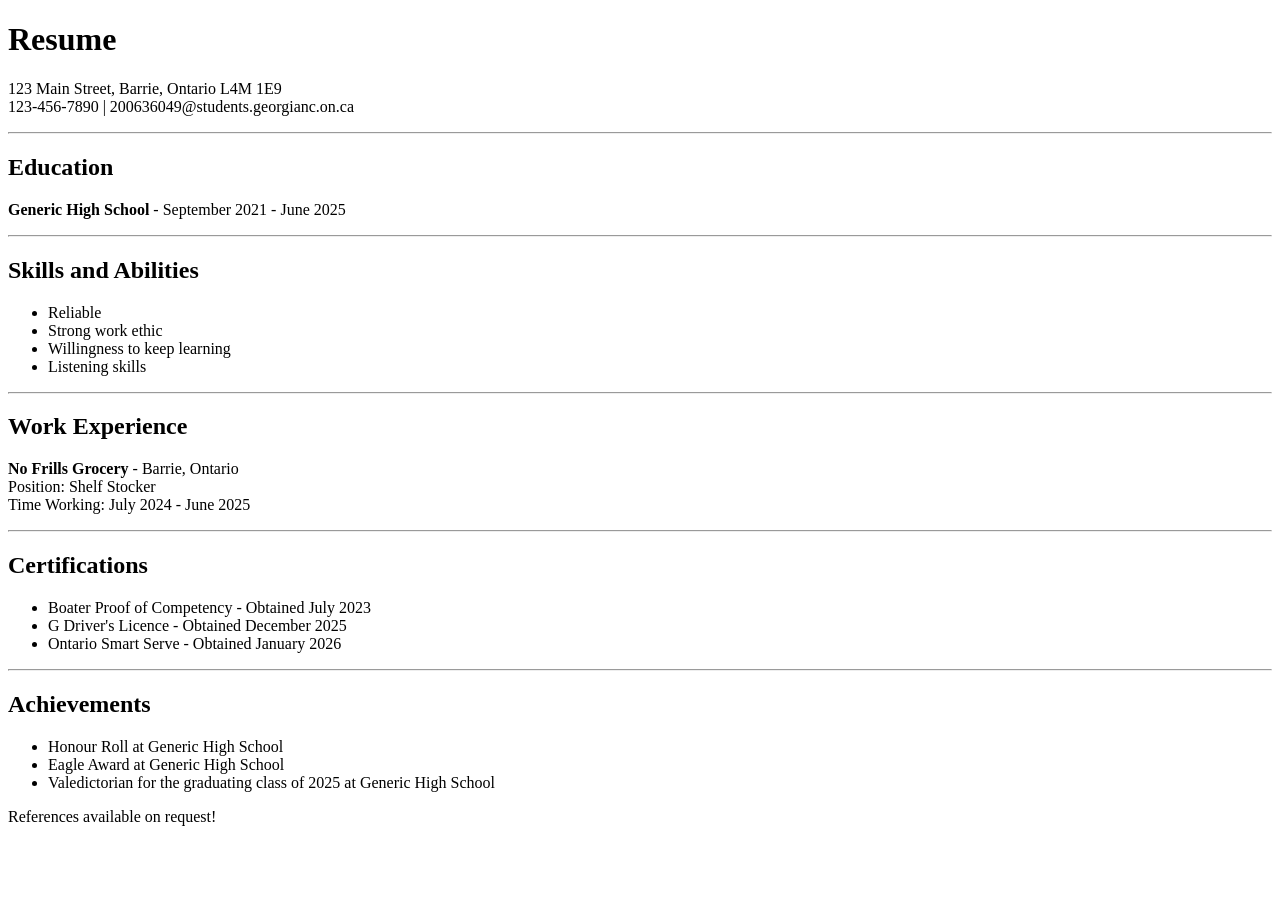
<file: index.html>
<!--Setup information-->
<!DOCTYPE html>
<html lang="en">
    <head>
        <meta charset="utf-8">
        <meta name="viewport" content="width=device-width, initial-scale=1.0">

        <!--Title of webpage-->
        <title>Anthony Damaso's Resume</title>
    </head>

    <body>
        <!--Creates the page header-->
        <header>
            <h1>Resume</h1>
            <p class="subtitle">123 Main Street, Barrie, Ontario L4M 1E9 <br> 123-456-7890 | 200636049@students.georgianc.on.ca</p>
        </header>

        <!--Main part of page-->
        <main>
            
            <!--Creates section on my history of education-->
             <section>
                <hr>
                <h2>Education</h2>  
                <p><b>Generic High School</b> - September 2021 - June 2025</p>
            </section>

            <!--Unordered list of my skills and abilities-->
            <section>
                <hr>
                 <h2>Skills and Abilities</h2>
                <ul>
                   <li>Reliable</li>
                   <li>Strong work ethic</li>
                   <li>Willingness to keep learning</li>
                   <li>Listening skills</li>
                 </ul>
            </section>

            <!--Creates section on my previous work experience-->
            <section>
                <hr>
                <h2>Work Experience</h2>
                <p><b>No Frills Grocery</b> - Barrie, Ontario <br>Position: Shelf Stocker<br>Time Working: July 2024 - June 2025</p>
            </section>

            <!--Unordered list of my certifications-->
            <section>
                <hr>
                <h2>Certifications</h2>
                <ul>
                    <li>Boater Proof of Competency - Obtained July 2023</li>
                    <li>G Driver's Licence - Obtained December 2025</li>
                    <li>Ontario Smart Serve - Obtained January 2026</li>                    
                </ul>
            </section>

            <!--List of my previous achievements-->
            <section>
                <hr>
                <h2>Achievements</h2>
                <ul>
                    <li>Honour Roll at Generic High School</li>
                    <li>Eagle Award at Generic High School</li>
                    <li>Valedictorian for the graduating class of 2025 at Generic High School</li>
                </ul>
            </section>
        </main>

        <!--Footer for references-->
        <footer>
            <p>References available on request!</p>
        </footer>
    </body>
</html>
</file>
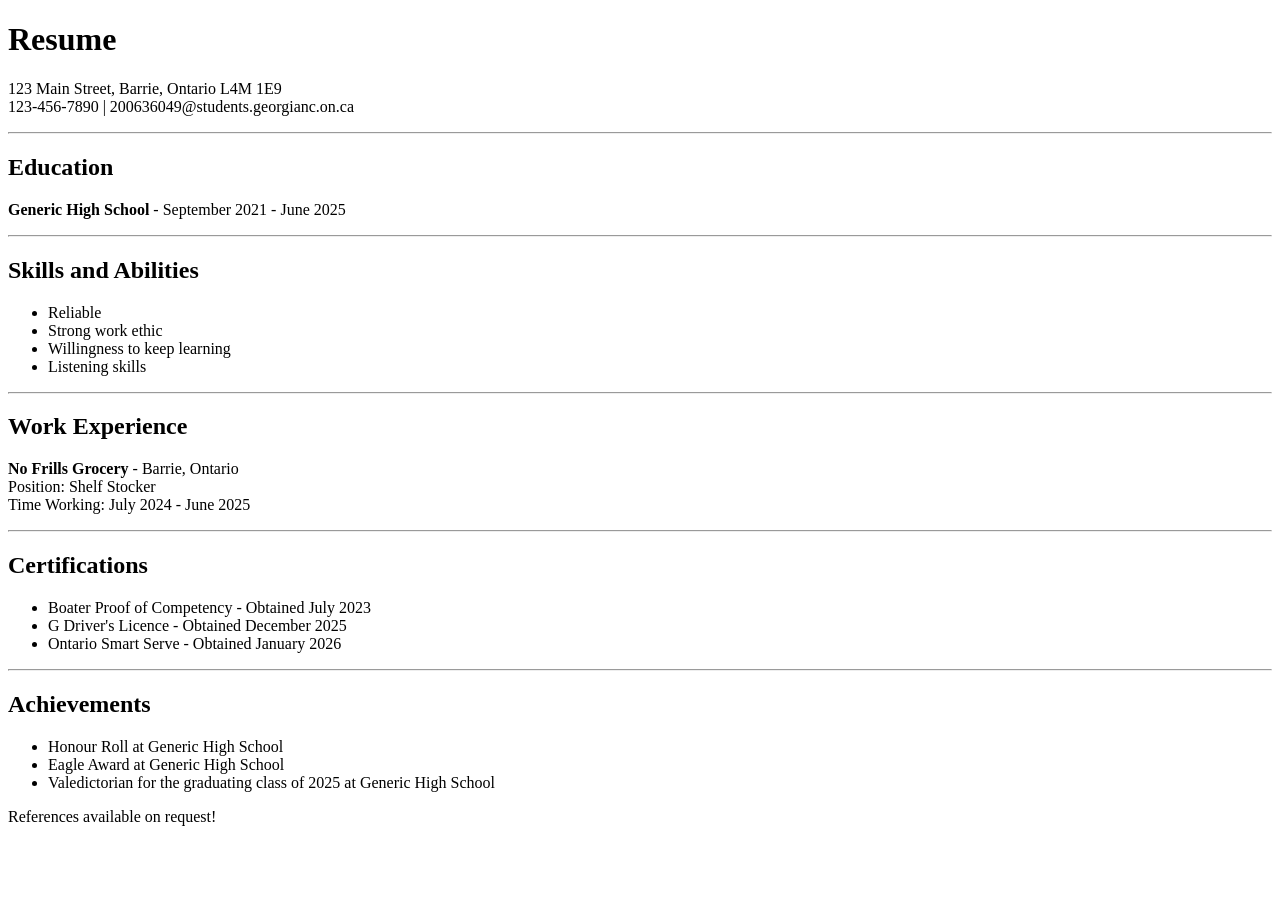
<file: assignment_one/index.html>
<!--Setup information-->
<!DOCTYPE html>
<html lang="en">
    <head>
        <meta charset="utf-8">
        <meta name="viewport" content="width=device-width, initial-scale=1.0">

        <!--Title of webpage-->
        <title>Anthony Damaso's Resume</title>
    </head>

    <body>
        <!--Creates the page header-->
        <header>
            <h1>Resume</h1>
            <p class="subtitle">123 Main Street, Barrie, Ontario L4M 1E9 <br> 123-456-7890 | 200636049@students.georgianc.on.ca</p>
        </header>

        <!--Main part of page-->
        <main>
            
            <!--Creates section on my history of education-->
             <section>
                <hr>
                <h2>Education</h2>  
                <p><b>Generic High School</b> - September 2021 - June 2025</p>
            </section>

            <!--Unordered list of my skills and abilities-->
            <section>
                <hr>
                 <h2>Skills and Abilities</h2>
                <ul>
                   <li>Reliable</li>
                   <li>Strong work ethic</li>
                   <li>Willingness to keep learning</li>
                   <li>Listening skills</li>
                 </ul>
            </section>

            <!--Creates section on my previous work experience-->
            <section>
                <hr>
                <h2>Work Experience</h2>
                <p><b>No Frills Grocery</b> - Barrie, Ontario <br>Position: Shelf Stocker<br>Time Working: July 2024 - June 2025</p>
            </section>

            <!--Unordered list of my certifications-->
            <section>
                <hr>
                <h2>Certifications</h2>
                <ul>
                    <li>Boater Proof of Competency - Obtained July 2023</li>
                    <li>G Driver's Licence - Obtained December 2025</li>
                    <li>Ontario Smart Serve - Obtained January 2026</li>                    
                </ul>
            </section>

            <!--List of my previous achievements-->
            <section>
                <hr>
                <h2>Achievements</h2>
                <ul>
                    <li>Honour Roll at Generic High School</li>
                    <li>Eagle Award at Generic High School</li>
                    <li>Valedictorian for the graduating class of 2025 at Generic High School</li>
                </ul>
            </section>
        </main>

        <!--Footer for references-->
        <footer>
            <p>References available on request!</p>
        </footer>
    </body>
</html>
</file>
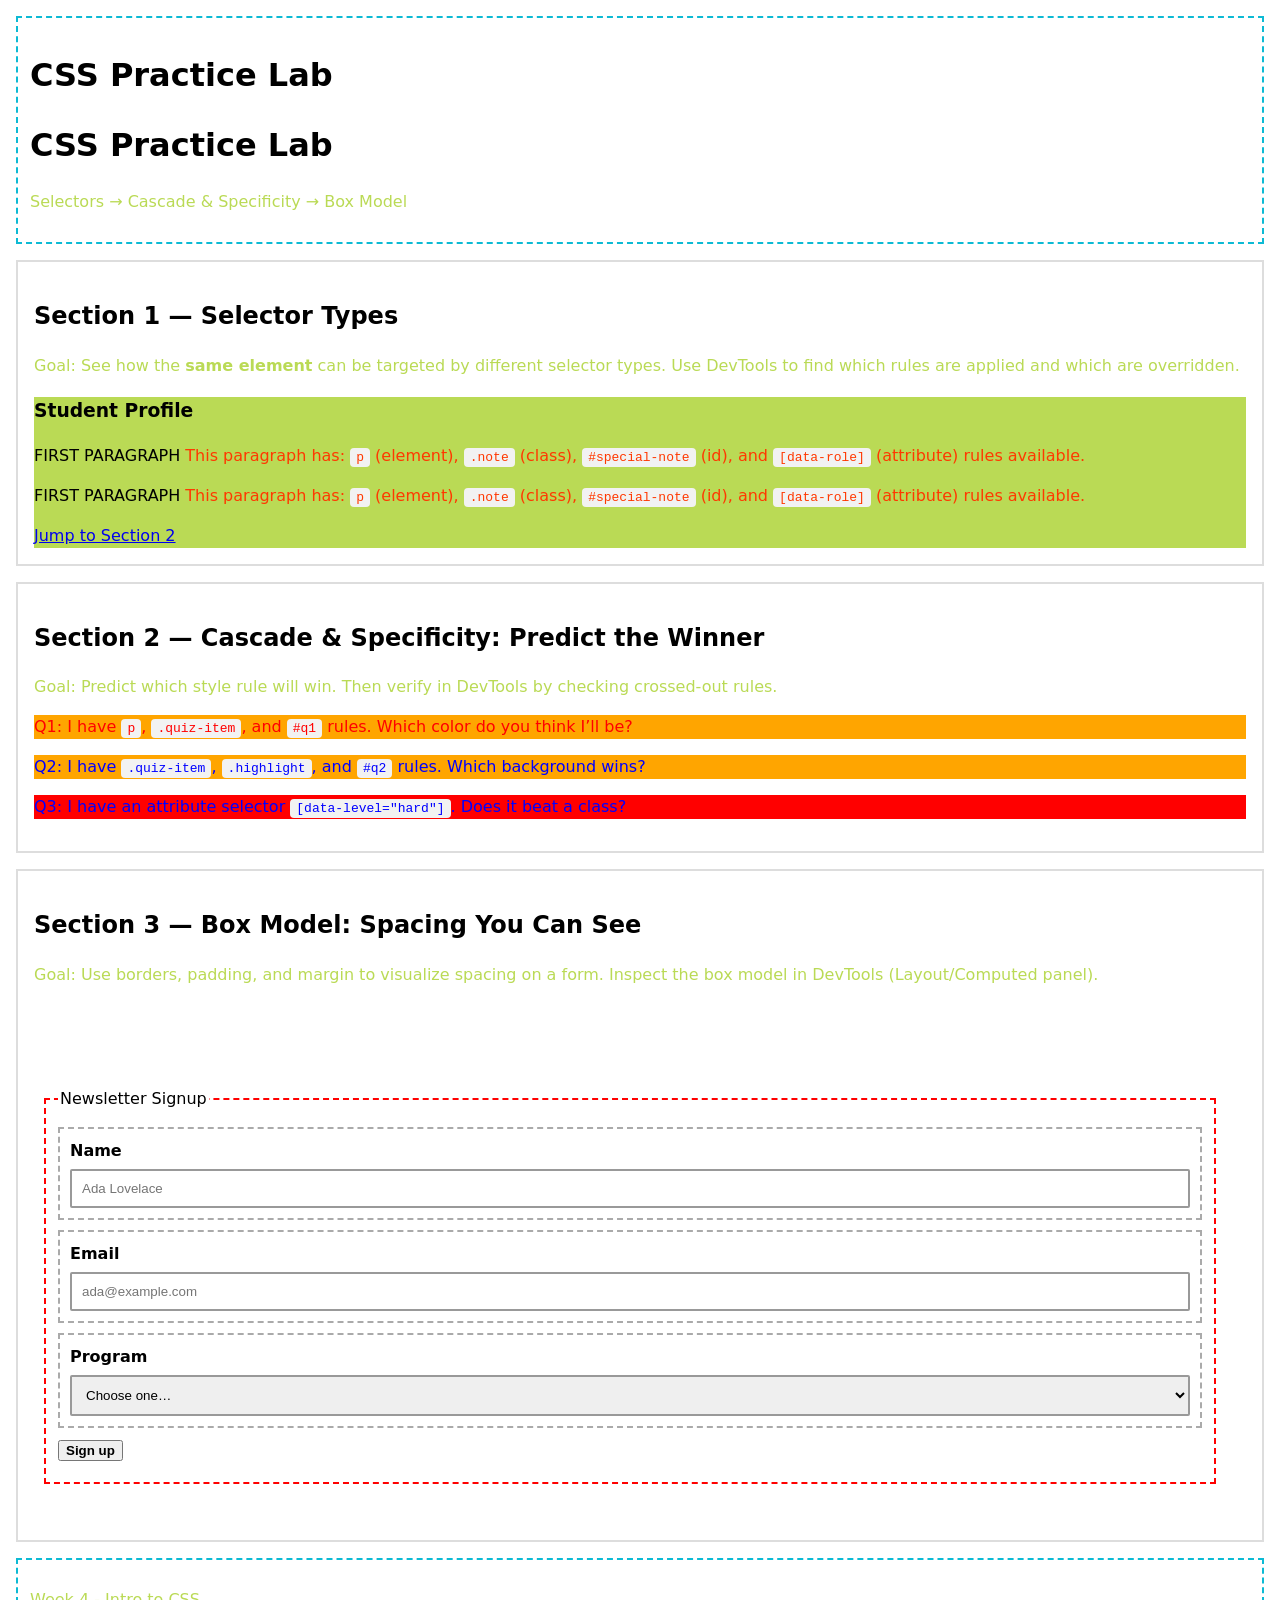
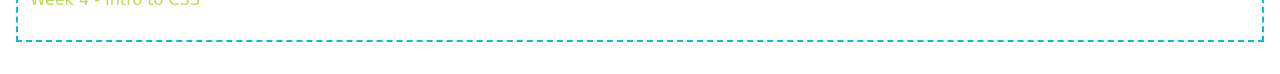
<file: week_four/index.html>
<!doctype html>
<html lang="en">
<head>
  <meta charset="utf-8" />
  <meta name="viewport" content="width=device-width, initial-scale=1" />
  <title>CSS Practice: Selectors, Cascade, Box Model</title>
  <!-- Activity One - How To Add CSS-->
   <!-- embedded, inline and external -->
  <link rel="stylesheet" href="css/styles.css" /> <!--External stylesheet - best practice-->
  <!--<style> embedded css, Don't do this. Bad practice.
    h1 {
        color: red; 
    }
  <link rel="stylesheet" href="css/styles.css" /><!-- External stylesheet - best practce :) -->
  <!-- <style> embedded css, don't do this! Bad practice 
    h1 {
        color: red; 
  }
  </style>-->
</head>

<body>
  <header class="page-header">
   <!---- Inline css - don't do this, bad practice! <h1 style="color: red;">CSS Practice Lab</h1>-->
   <h1>CSS Practice Lab</h1>
    <!-- inline css - don't do this, bad practice!<h1 style="color: red;">CSS Practice Lab</h1>-->
     <h1> CSS Practice Lab</h1>
    <p class="subtitle">Selectors → Cascade & Specificity → Box Model</p>
  </header>

  <!-- =========================
       SECTION 1: SELECTOR TYPES
       ========================= -->
  <section class="lab-section" id="section-1">
    <h2>Section 1 — Selector Types</h2>
    <p>
      Goal: See how the <strong>same element</strong> can be targeted by different selector types.
      Use DevTools to find which rules are applied and which are overridden.
    </p>

    <article class="demo-card" id="profile-card" data-role="student">
      
      <h3 class="card-title">Student Profile</h3>

      <!-- Activity Two - let's target this paragraph using a variety of different selectors -->
       <div>
        <p class="note" id="special-note">
        This paragraph has:
        <code>p</code> (element), <code>.note</code> (class),
        <code>#special-note</code> (id), and <code>[data-role]</code> (attribute) rules available.
        </p>
       </div>
      

        <p class="note" id="special-note">
          This paragraph has:
          <code>p</code> (element), <code>.note</code> (class),
          <code>#special-note</code> (id), and <code>[data-role]</code> (attribute) rules available.
        </p>
      <a class="link" href="#section-2">Jump to Section 2</a>

    </article>

  </section>

  <!-- ======================================
       SECTION 2: CASCADE & SPECIFICITY QUIZ
       ====================================== -->
  <section class="lab-section" id="section-2">
    <h2>Section 2 — Cascade & Specificity: Predict the Winner</h2>
    <p>
      Goal: Predict which style rule will win. Then verify in DevTools by checking crossed-out rules.
    </p>

    <div class="quiz-area">
      <p class="quiz-item" id="q1">
        Q1: I have <code>p</code>, <code>.quiz-item</code>, and <code>#q1</code> rules.
        Which color do you think I’ll be?
      </p>

      <p class="quiz-item highlight" id="q2">
        Q2: I have <code>.quiz-item</code>, <code>.highlight</code>, and <code>#q2</code> rules.
        Which background wins?
      </p>

      <p class="quiz-item" data-level="hard">
        Q3: I have an attribute selector <code>[data-level="hard"]</code>. Does it beat a class?
      </p>
    </div>

  </section>

  <!-- =========================
       SECTION 3: THE BOX MODEL
       ========================= -->
  <section class="lab-section" id="section-3">
    <h2>Section 3 — Box Model: Spacing You Can See</h2>
    <p>
      Goal: Use borders, padding, and margin to visualize spacing on a form.
      Inspect the box model in DevTools (Layout/Computed panel).
    </p>

    <form class="signup-form" action="#" method="post">
      <fieldset class="form-box">
        <legend>Newsletter Signup</legend>

        <label class="field">
          <span>Name</span>
          <input type="text" name="name" placeholder="Ada Lovelace" />
        </label>

        <label class="field">
          <span>Email</span>
          <input type="email" name="email" placeholder="ada@example.com" />
        </label>

        <label class="field">
          <span>Program</span>
          <select name="program">
            <option value="">Choose one…</option>
            <option>Web Development</option>
            <option>Computer Programming</option>
            <option>Design</option>
          </select>
        </label>

        <button class="btn primary" type="submit">Sign up</button>
      </fieldset>
    </form>


  </section>

  <footer class="page-footer">
      <p> Week 4 - Intro to CSS </p>
  </footer>
</body>
</html>
</file>
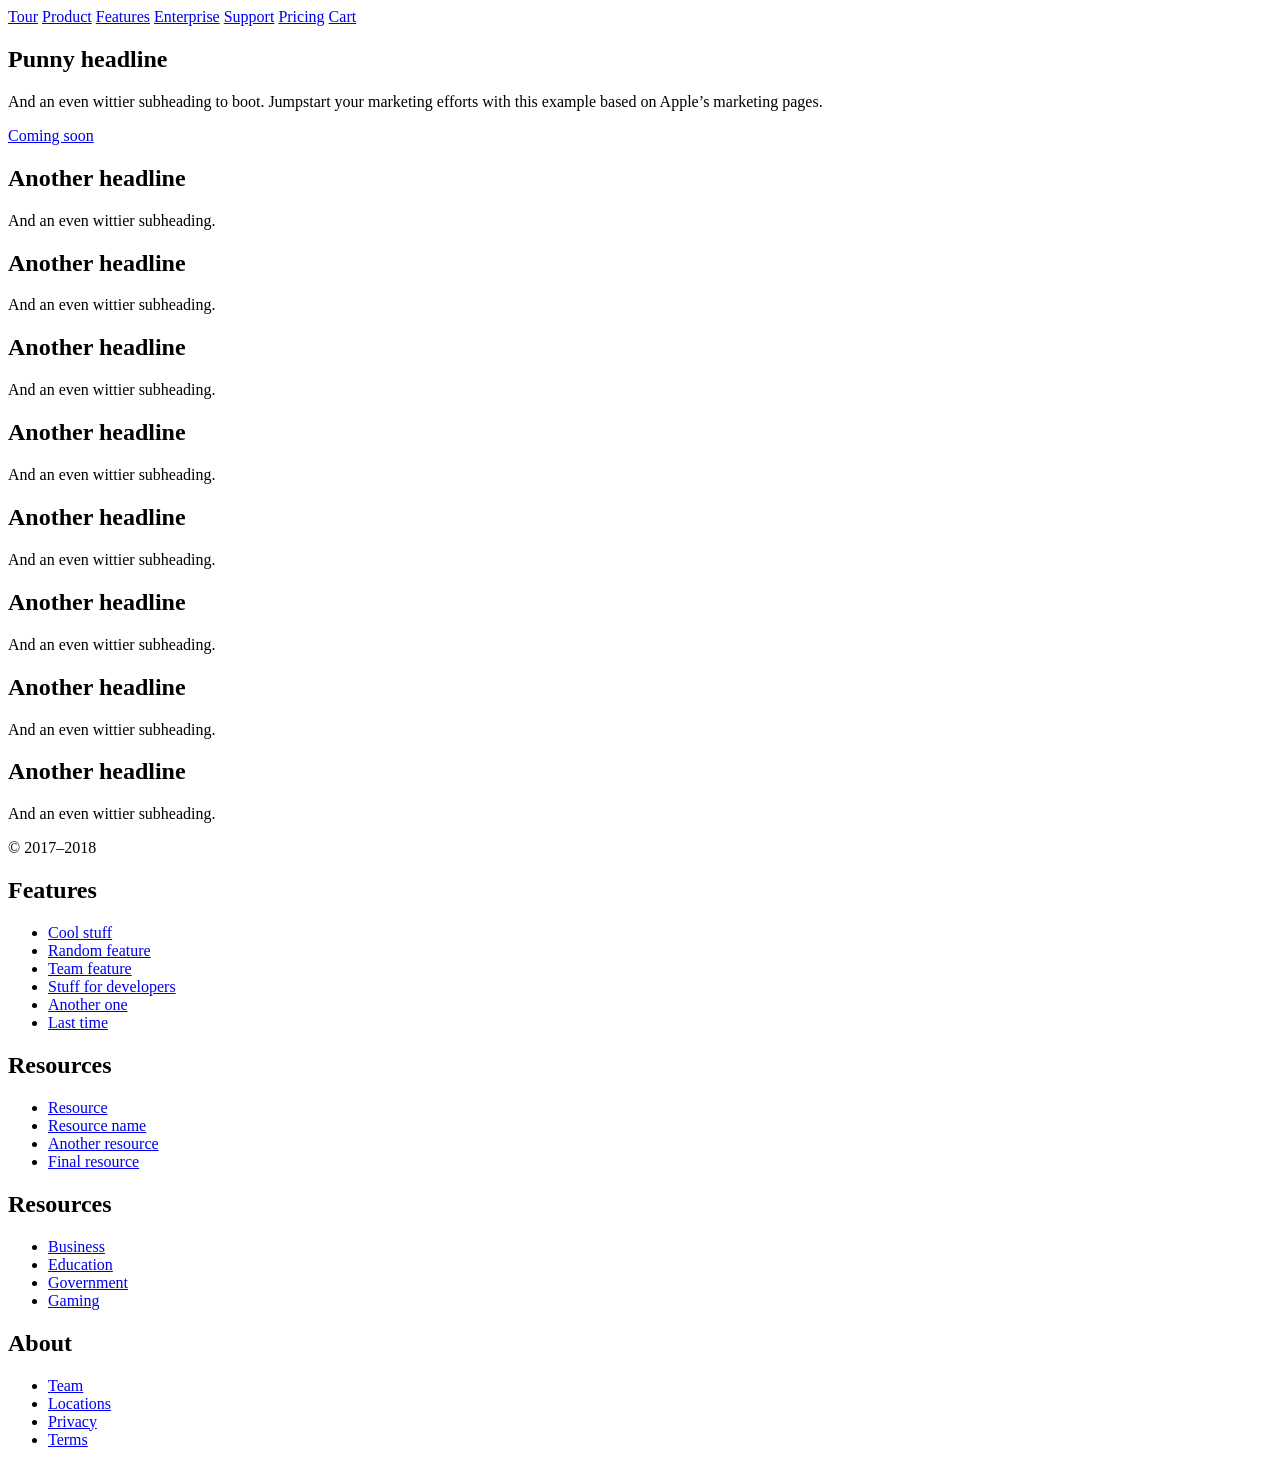
<file: assessments/assignment_two/index.html>
<!doctype html>
<html lang="en">
<head>
  <meta charset="utf-8" />
  <meta name="viewport" content="width=device-width, initial-scale=1" />
  <title>Product Example</title>
  <meta name="description" content="A product-style landing page structure without Bootstrap classes." />
</head>

<body>
  <!-- Top navigation -->
  <header>
    <nav aria-label="Primary navigation">
      <a href="#">Tour</a>
      <a href="#">Product</a>
      <a href="#">Features</a>
      <a href="#">Enterprise</a>
      <a href="#">Support</a>
      <a href="#">Pricing</a>
      <a href="#" aria-label="Shopping cart">Cart</a>
    </nav>
  </header>

  <main>
    <!-- Hero / marketing intro -->
    <section aria-labelledby="hero-title">
      <h1 id="hero-title">Punny headline</h1>
      <p>
        And an even wittier subheading to boot. Jumpstart your marketing efforts with this
        example based on Apple’s marketing pages.
      </p>
      <p><a href="#">Coming soon</a></p>
    </section>

    <!-- Product feature tiles (the example repeats these) -->
    <section aria-label="Product highlights">
      <article>
        <h2>Another headline</h2>
        <p>And an even wittier subheading.</p>
        <!-- Placeholder for “device”/image block from the original layout -->
        <div role="img" aria-label="Product image placeholder"></div>
      </article>

      <article>
        <h2>Another headline</h2>
        <p>And an even wittier subheading.</p>
        <div role="img" aria-label="Product image placeholder"></div>
      </article>

      <article>
        <h2>Another headline</h2>
        <p>And an even wittier subheading.</p>
        <div role="img" aria-label="Product image placeholder"></div>
      </article>

      <article>
        <h2>Another headline</h2>
        <p>And an even wittier subheading.</p>
        <div role="img" aria-label="Product image placeholder"></div>
      </article>

      <article>
        <h2>Another headline</h2>
        <p>And an even wittier subheading.</p>
        <div role="img" aria-label="Product image placeholder"></div>
      </article>

      <article>
        <h2>Another headline</h2>
        <p>And an even wittier subheading.</p>
        <div role="img" aria-label="Product image placeholder"></div>
      </article>

      <article>
        <h2>Another headline</h2>
        <p>And an even wittier subheading.</p>
        <div role="img" aria-label="Product image placeholder"></div>
      </article>

      <article>
        <h2>Another headline</h2>
        <p>And an even wittier subheading.</p>
        <div role="img" aria-label="Product image placeholder"></div>
      </article>
    </section>
  </main>

  <!-- Footer -->
  <footer>
    <p>© 2017–2018</p>

    <section aria-labelledby="footer-features">
      <h2 id="footer-features">Features</h2>
      <ul>
        <li><a href="#">Cool stuff</a></li>
        <li><a href="#">Random feature</a></li>
        <li><a href="#">Team feature</a></li>
        <li><a href="#">Stuff for developers</a></li>
        <li><a href="#">Another one</a></li>
        <li><a href="#">Last time</a></li>
      </ul>
    </section>

    <section aria-labelledby="footer-resources-1">
      <h2 id="footer-resources-1">Resources</h2>
      <ul>
        <li><a href="#">Resource</a></li>
        <li><a href="#">Resource name</a></li>
        <li><a href="#">Another resource</a></li>
        <li><a href="#">Final resource</a></li>
      </ul>
    </section>

    <section aria-labelledby="footer-resources-2">
      <h2 id="footer-resources-2">Resources</h2>
      <ul>
        <li><a href="#">Business</a></li>
        <li><a href="#">Education</a></li>
        <li><a href="#">Government</a></li>
        <li><a href="#">Gaming</a></li>
      </ul>
    </section>

    <section aria-labelledby="footer-about">
      <h2 id="footer-about">About</h2>
      <ul>
        <li><a href="#">Team</a></li>
        <li><a href="#">Locations</a></li>
        <li><a href="#">Privacy</a></li>
        <li><a href="#">Terms</a></li>
      </ul>
    </section>
  </footer>
</body>
</html>
</file>
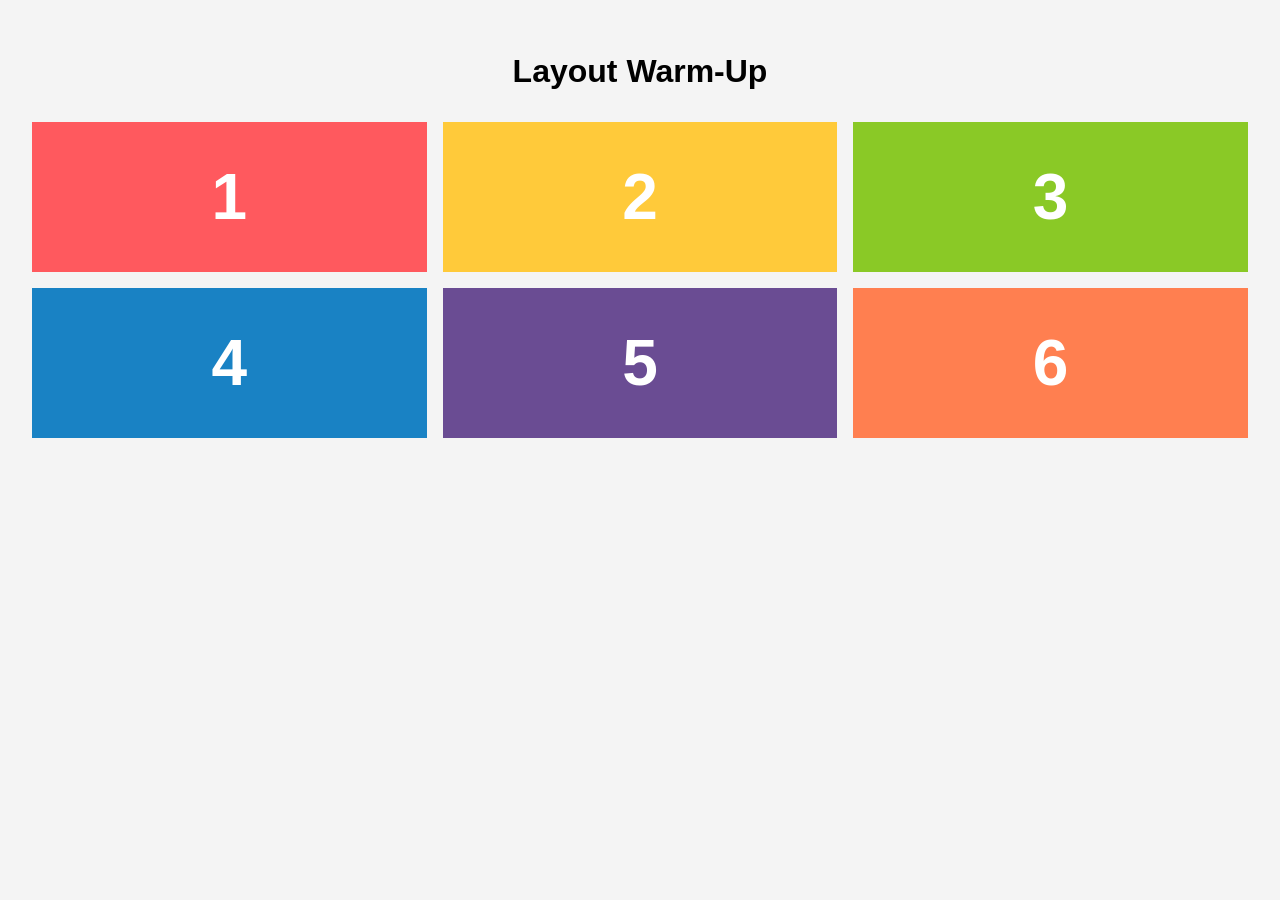
<file: week_eight/01-warm_up_quest/index.html>
<!doctype html>
<html lang="en">
<head>
  <meta charset="UTF-8">
  <title>Layout Warm-Up</title>
  <link rel="stylesheet" href="styles.css">
</head>
<body>

  <h1>Layout Warm-Up</h1>

  <div class="container">
    <section class="card card1">1</section>
    <section class="card card2">2</section>
    <section class="card card3">3</section>
    <section class="card card4">4</section>
    <section class="card card5">5</section>
    <section class="card card6">6</section>
  </div>

</body>
</html>
</file>
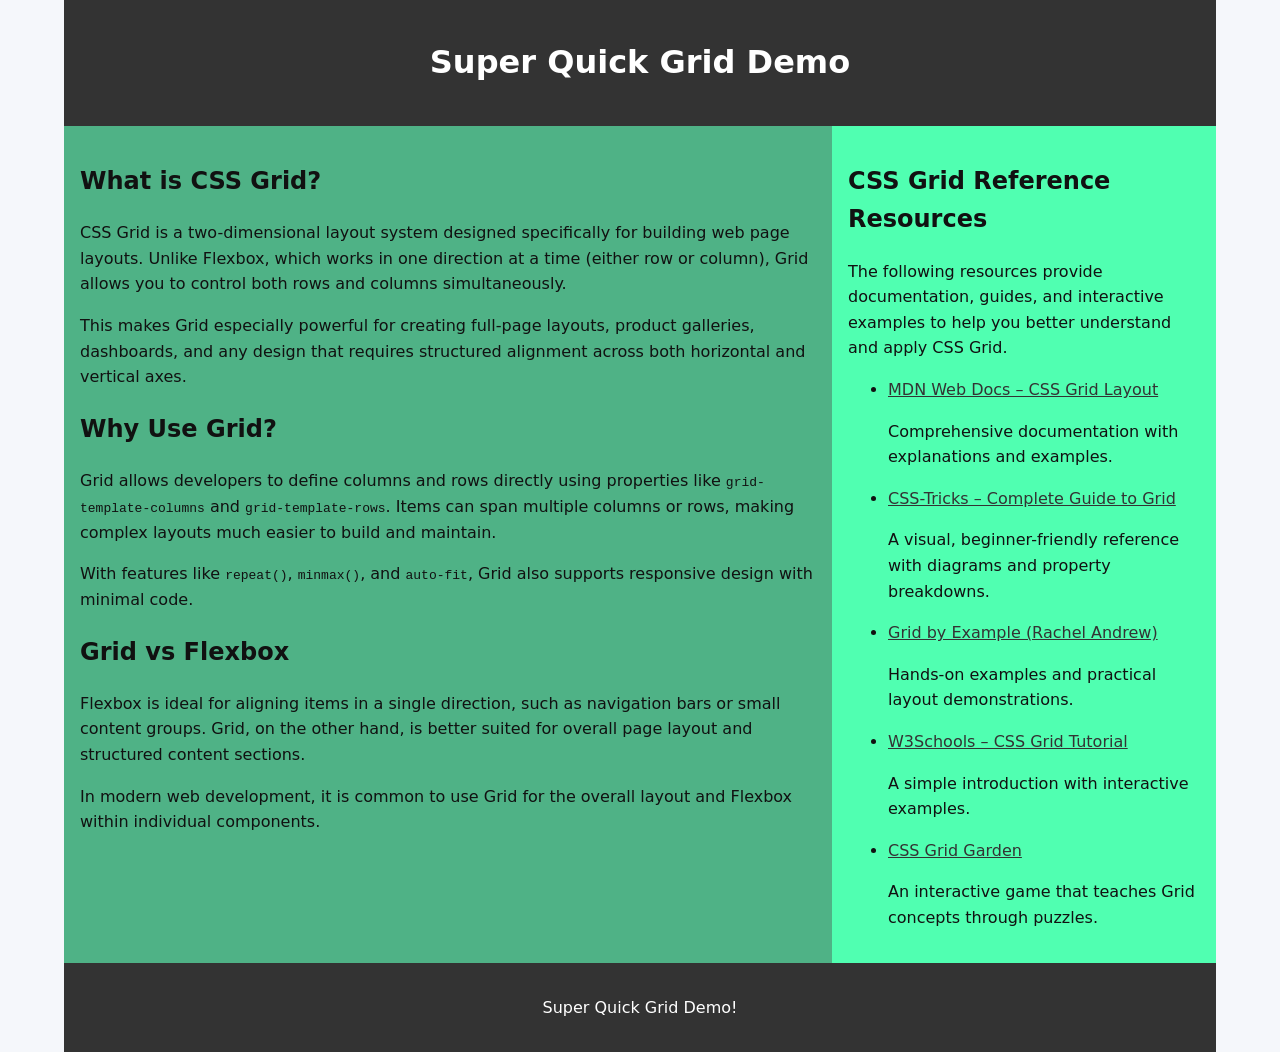
<file: week_eight/02-super-quick-grid-demo/index.html>
<!DOCTYPE html>
<html lang="en">

<head>
    <meta charset="UTF-8">
    <meta name="viewport" content="width=device-width, initial-scale=1.0">
    <title>Super Quick Grid Demo</title>
    <link href="main.css" rel="stylesheet">
</head>

<body>
    <div class="grid-container">
        <header>
            <h1> Super Quick Grid Demo </h1>
        </header>
        <article>
            <section>
                <h2>What is CSS Grid?</h2>

                <p>
                    CSS Grid is a two-dimensional layout system designed specifically for building
                    web page layouts. Unlike Flexbox, which works in one direction at a time
                    (either row or column), Grid allows you to control both rows and columns
                    simultaneously.
                </p>

                <p>
                    This makes Grid especially powerful for creating full-page layouts, product
                    galleries, dashboards, and any design that requires structured alignment
                    across both horizontal and vertical axes.
                </p>
            </section>

            <section>
                <h2>Why Use Grid?</h2>

                <p>
                    Grid allows developers to define columns and rows directly using properties
                    like <code>grid-template-columns</code> and <code>grid-template-rows</code>.
                    Items can span multiple columns or rows, making complex layouts much easier
                    to build and maintain.
                </p>

                <p>
                    With features like <code>repeat()</code>, <code>minmax()</code>, and
                    <code>auto-fit</code>, Grid also supports responsive design with minimal code.
                </p>
            </section>

            <section>
                <h2>Grid vs Flexbox</h2>
                <p>
                    Flexbox is ideal for aligning items in a single direction, such as navigation
                    bars or small content groups. Grid, on the other hand, is better suited for
                    overall page layout and structured content sections.
                </p>
                <p>
                    In modern web development, it is common to use Grid for the overall layout
                    and Flexbox within individual components.
                </p>
            </section>
        </article>
        <aside>
            <h2>CSS Grid Reference Resources</h2>

            <p>
                The following resources provide documentation, guides, and interactive
                examples to help you better understand and apply CSS Grid.
            </p>

            <ul>
                <li>
                    <a href="https://developer.mozilla.org/en-US/docs/Web/CSS/CSS_Grid_Layout" target="_blank">
                        MDN Web Docs – CSS Grid Layout
                    </a>
                    <p>Comprehensive documentation with explanations and examples.</p>
                </li>

                <li>
                    <a href="https://css-tricks.com/snippets/css/complete-guide-grid/" target="_blank">
                        CSS-Tricks – Complete Guide to Grid
                    </a>
                    <p>A visual, beginner-friendly reference with diagrams and property breakdowns.</p>
                </li>

                <li>
                    <a href="https://gridbyexample.com/" target="_blank">
                        Grid by Example (Rachel Andrew)
                    </a>
                    <p>Hands-on examples and practical layout demonstrations.</p>
                </li>

                <li>
                    <a href="https://www.w3schools.com/css/css_grid.asp" target="_blank">
                        W3Schools – CSS Grid Tutorial
                    </a>
                    <p>A simple introduction with interactive examples.</p>
                </li>

                <li>
                    <a href="https://cssgridgarden.com/" target="_blank">
                        CSS Grid Garden
                    </a>
                    <p>An interactive game that teaches Grid concepts through puzzles.</p>
                </li>
            </ul>

        </aside>
        <footer>
            <p> Super Quick Grid Demo!</p>
        </footer>
    </div><!--end grid container-->
</body>

</html>
</file>
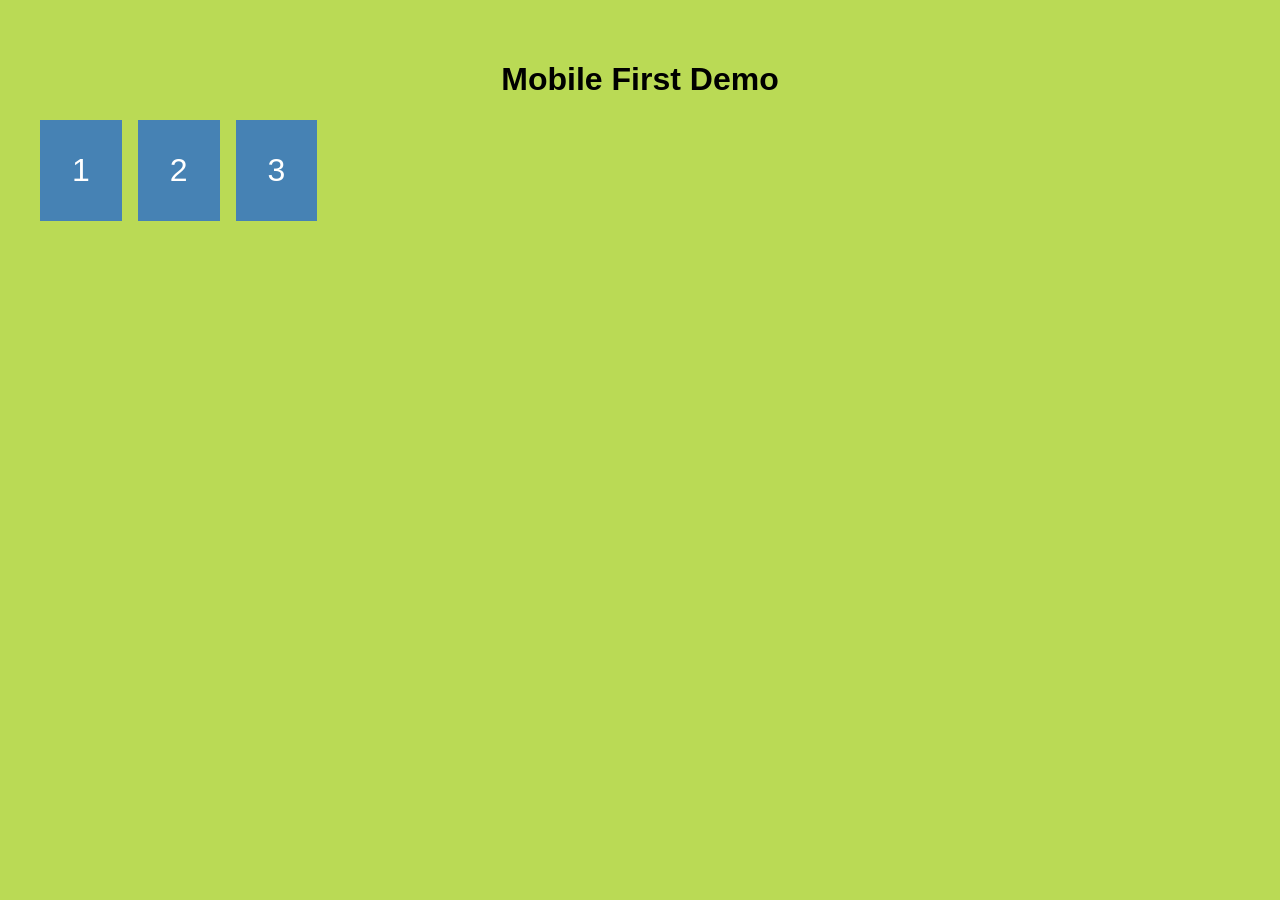
<file: week_eight/03-super_quick_media_query/index.html>
<!doctype html>
<html lang="en">
<head>
  <meta charset="UTF-8">
  <title>Mobile First Demo</title>
  <link rel="stylesheet" href="styles.css">
</head>
<body>

  <h1>Mobile First Demo</h1>

  <div class="container">
    <div class="box">1</div>
    <div class="box">2</div>
    <div class="box">3</div>
  </div>

</body>
</html>
</file>
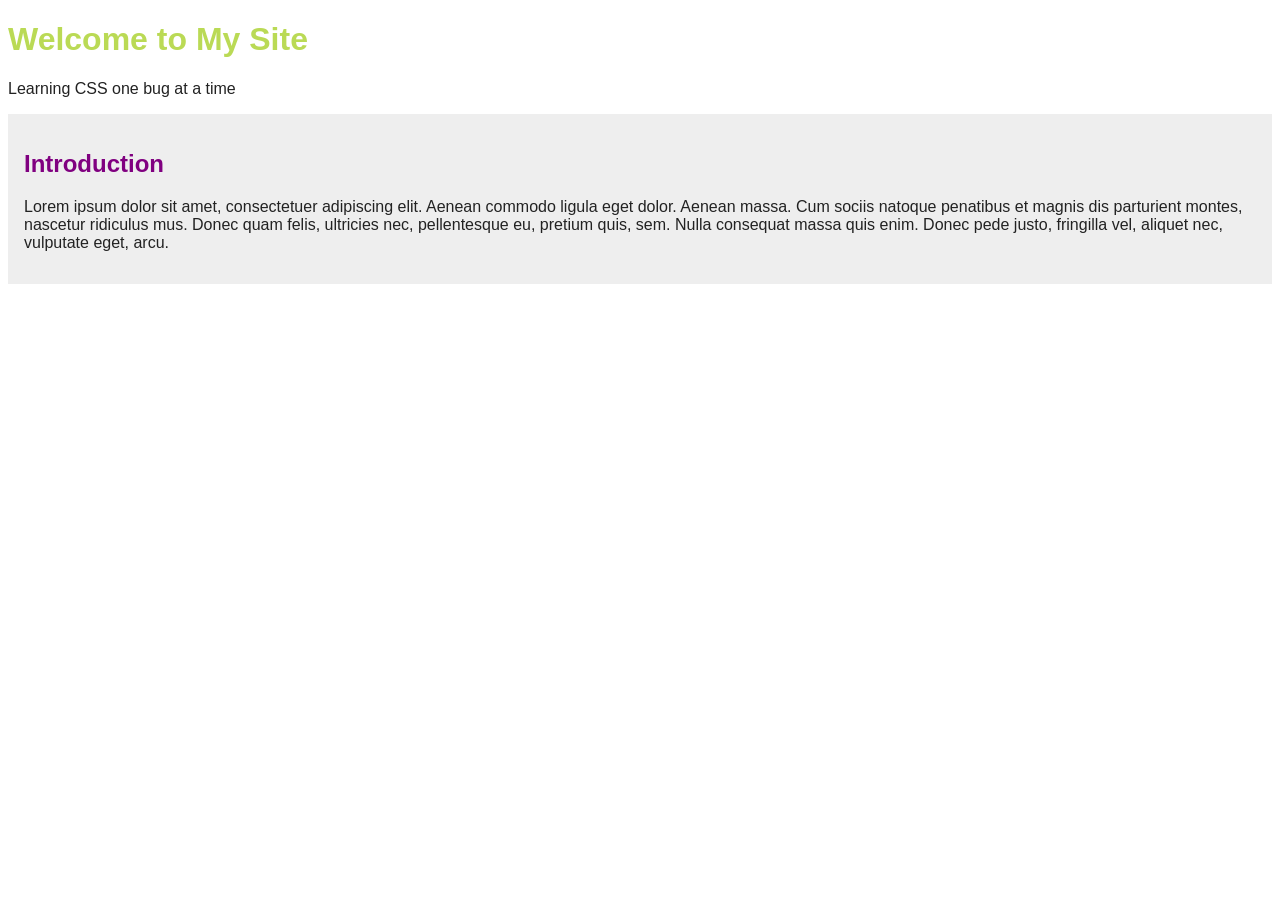
<file: week_five/intro/index.html>
<!doctype html>
<html lang="en">
  <head>
    <meta charset="UTF-8" />
    <title>Specificity Warm-Up</title>
    <link rel="stylesheet" href="styles.css" />
  </head>

  <body>
    <header class="site-header">
      <h1 class="page-title">Welcome to My Site</h1>
      <p class="tagline">Learning CSS one bug at a time</p>
    </header>

    <main>
      <section class="intro">
        <h2>Introduction</h2>
        <p>
            Lorem ipsum dolor sit amet, consectetuer adipiscing elit. Aenean commodo ligula eget dolor. Aenean massa. Cum sociis natoque penatibus et magnis dis parturient montes, nascetur ridiculus mus. Donec quam felis, ultricies nec, pellentesque eu, pretium quis, sem. Nulla consequat massa quis enim. Donec pede justo, fringilla vel, aliquet nec, vulputate eget, arcu.
        </p>
      </section>
    </main>
  </body>
</html>
</file>
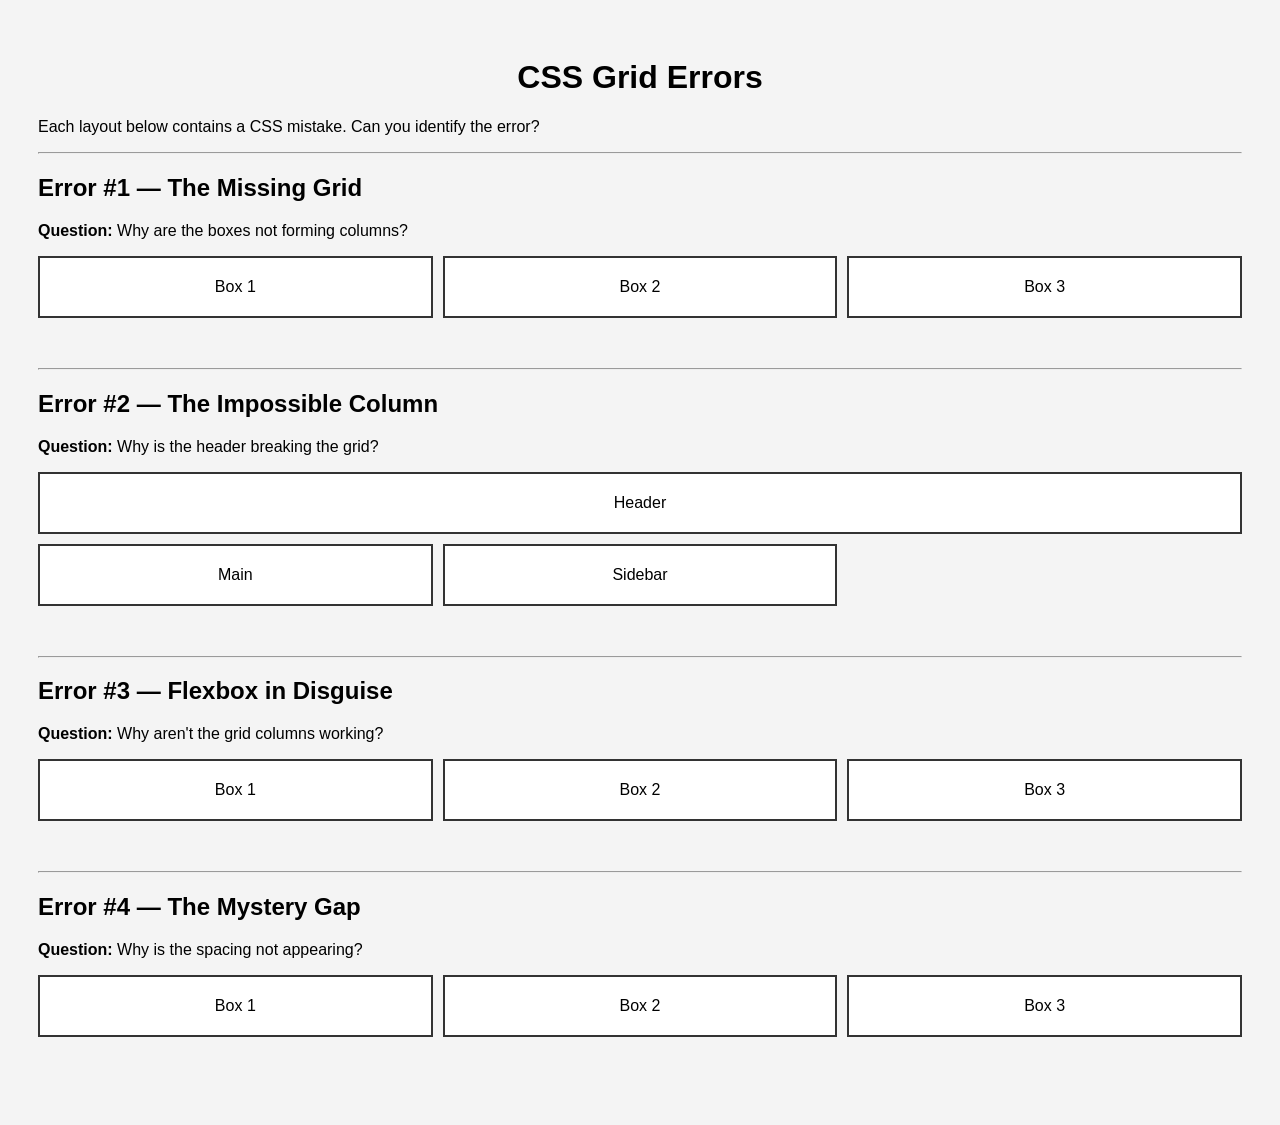
<file: week_nine/01-warm-up-grid-challenge/index.html>
<!DOCTYPE html>
<html>
<head>
<meta charset="UTF-8">
<title>Spot the Grid Error</title>

<style>

body{
    font-family: Arial, sans-serif;
    padding: 30px;
    background:#f4f4f4;
}

h1{
    text-align:center;
}

section{
    margin-bottom:50px;
}

.box{
    background:white;
    border:2px solid #333;
    padding:20px;
    text-align:center;
}

/* ---------------- */
/* Error #1 */
/* ---------------- */

.crime1{
    display: grid; 
    grid-template-columns: repeat(3,1fr);
    gap:10px;
}

/* ---------------- */
/* Error #2 */
/* ---------------- */

.crime2{
    display:grid;
    grid-template-columns: repeat(3,1fr);
    gap:10px;
}

.header-crime{
    grid-column:1 /4; 
}

/* ---------------- */
/* Error #3 */
/* ---------------- */

.crime3{
    display:grid; 
    grid-template-columns: repeat(3,1fr);
    gap:10px;
}

/* ---------------- */
/* Error #4 */
/* ---------------- */

.crime4{
    display:grid;
    grid-template-columns: repeat(3,1fr);
    gap:10px; 
}

</style>
</head>

<body>

<h1>CSS Grid Errors</h1>
<p>Each layout below contains a CSS mistake. Can you identify the error?</p>

<hr>

<section>

<h2>Error #1 — The Missing Grid</h2>
<p><strong>Question:</strong> Why are the boxes not forming columns?</p>

<div class="crime1">
<div class="box">Box 1</div>
<div class="box">Box 2</div>
<div class="box">Box 3</div>
</div>

</section>

<hr>

<section>

<h2>Error #2 — The Impossible Column</h2>
<p><strong>Question:</strong> Why is the header breaking the grid?</p>

<div class="crime2">
<div class="box header-crime">Header</div>
<div class="box">Main</div>
<div class="box">Sidebar</div>
</div>



</section>

<hr>

<section>

<h2>Error #3 — Flexbox in Disguise</h2>
<p><strong>Question:</strong> Why aren't the grid columns working?</p>

<div class="crime3">
<div class="box">Box 1</div>
<div class="box">Box 2</div>
<div class="box">Box 3</div>
</div>

</section>

<hr>

<section>

<h2>Error #4 — The Mystery Gap</h2>
<p><strong>Question:</strong> Why is the spacing not appearing?</p>

<div class="crime4">
<div class="box">Box 1</div>
<div class="box">Box 2</div>
<div class="box">Box 3</div>
</div>

</section>

</body>
</html>
</file>
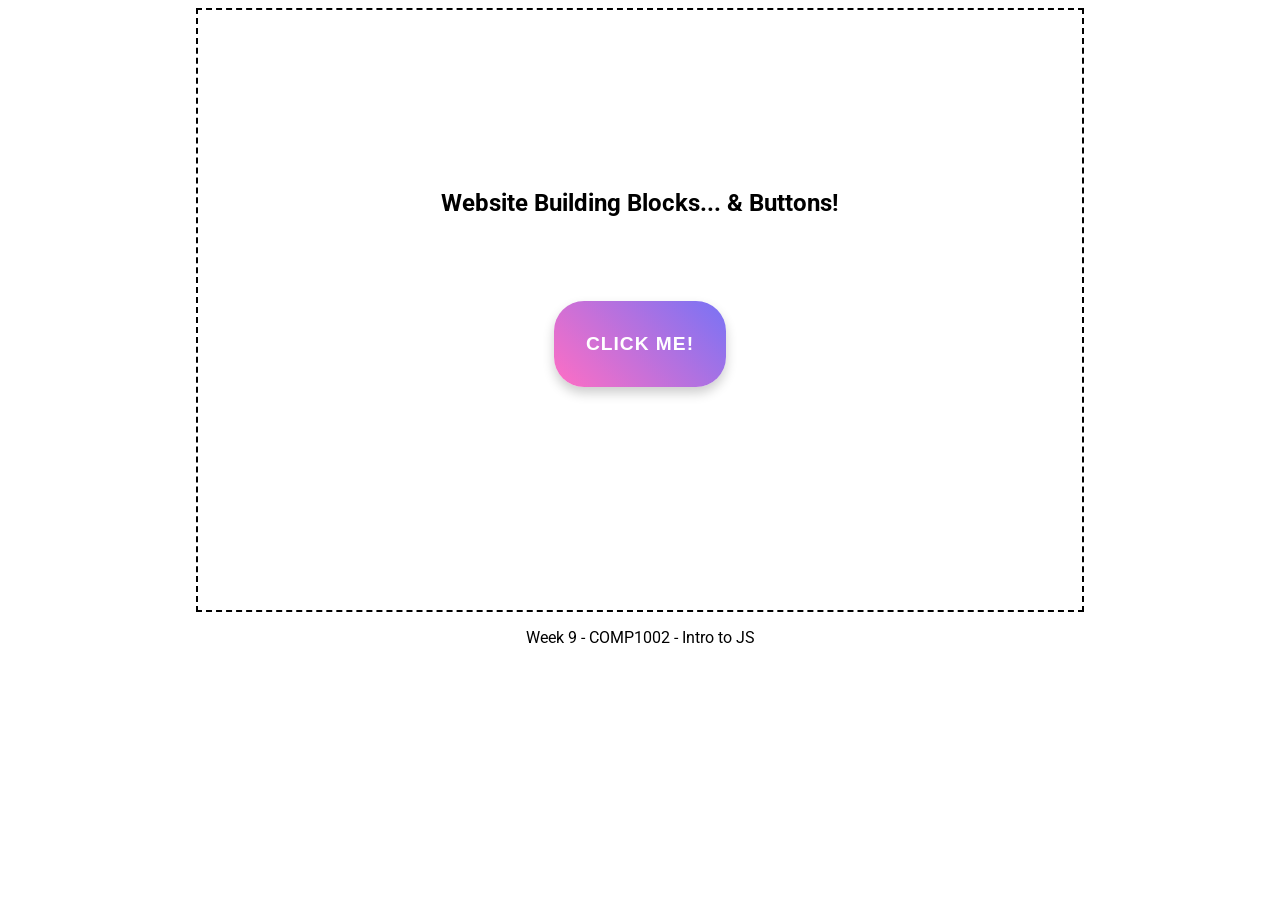
<file: week_nine/02-building-blocks/index.html>
<!DOCTYPE html>
<html lang="en">

<head>
    <meta charset="UTF-8">
    <meta name="viewport" content="width=device-width, initial-scale=1.0">
    <link rel="preconnect" href="https://fonts.googleapis.com">
    <link rel="preconnect" href="https://fonts.gstatic.com" crossorigin>
    <link href="https://fonts.googleapis.com/css2?family=Roboto:ital,wght@0,100..900;1,100..900&display=swap"
        rel="stylesheet">
    <title>Website Building Blocks... & Buttons! </title>
    <!-- Web Building Block #2 - Presentation -->
    <style>
        body {
            font-family: "Roboto", sans-serif;
        }

        article {
            display: flex;
            flex-direction: column;
            min-height: 600px;
            align-items: center;
            justify-content: center;
            border: 2px dashed #000;
            width: 70%;
            margin: 0 auto;
        }

        h1,
        footer {
            text-align: center;
        }

        .fun-btn {
            font-size: 1.2rem;
            padding: 2rem;
            border: none;
            border-radius: 30px;
            cursor: pointer;

            color: white;
            font-weight: bold;
            letter-spacing: 1px;

            background: linear-gradient(45deg, #ff6ec4, #7873f5);
            box-shadow: 0 6px 12px rgba(0, 0, 0, 0.2);

            transition: all 0.25s ease;
            margin: 4rem;
        }

        /* hover animation */
        .fun-btn:hover {
            transform: translateY(-3px) scale(1.05);
            box-shadow: 0 10px 18px rgba(0, 0, 0, 0.25);
        }
    </style>
</head>

<body>
    <!-- Building Block One - Structure -->
    <article>
        <h1> Website Building Blocks... & Buttons!</h1>
        <button class="fun-btn"> CLICK ME! </button>
    </article>
    <footer>
        <p> Week 9 - COMP1002 - Intro to JS </p>
    </footer>
    <!-- Web Building Block #3 - Interactivity -->
    <script>
        // finds an element in the webpage and stores it in a variable.

        // Document represents the entire webpage.JavaScript always starts with the document when interacting with HTML
        // querySelector()- A method used to select an element from the page. It uses CSS selectors to find elements

        let button = document.querySelector(".fun-btn");

        //addEventListener - a method used to listen for events
        //An event is something that happens on the page
        button.addEventListener("click", function () {
            alert("JavaScript is working!");
            console.log("JavaScript IS working!");
        });
    </script>
</body>

</html>
</file>
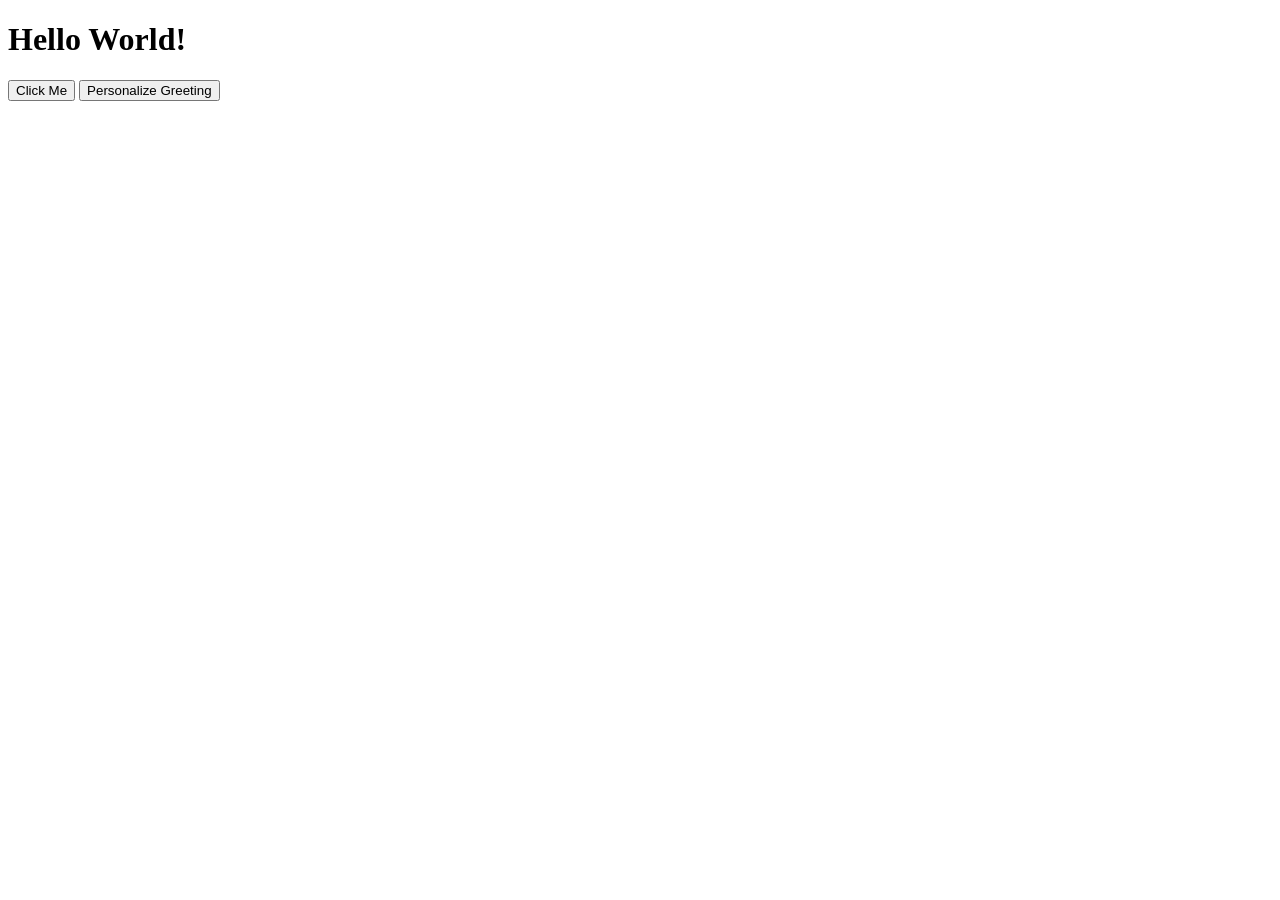
<file: week_nine/03-explore-the-dom/index.html>
<!DOCTYPE html>
<html>
<head>
    <title>DOM Demo</title>
</head>

<body>

<h1 id="title">Hello <span> World</span>!</h1>

<button id="changeBtn">Click Me</button>
<button id="greetingBtn">Personalize Greeting</button>

<!-- external stylesheet-->
<script src="script.js"></script>

</body>
</html>
</file>
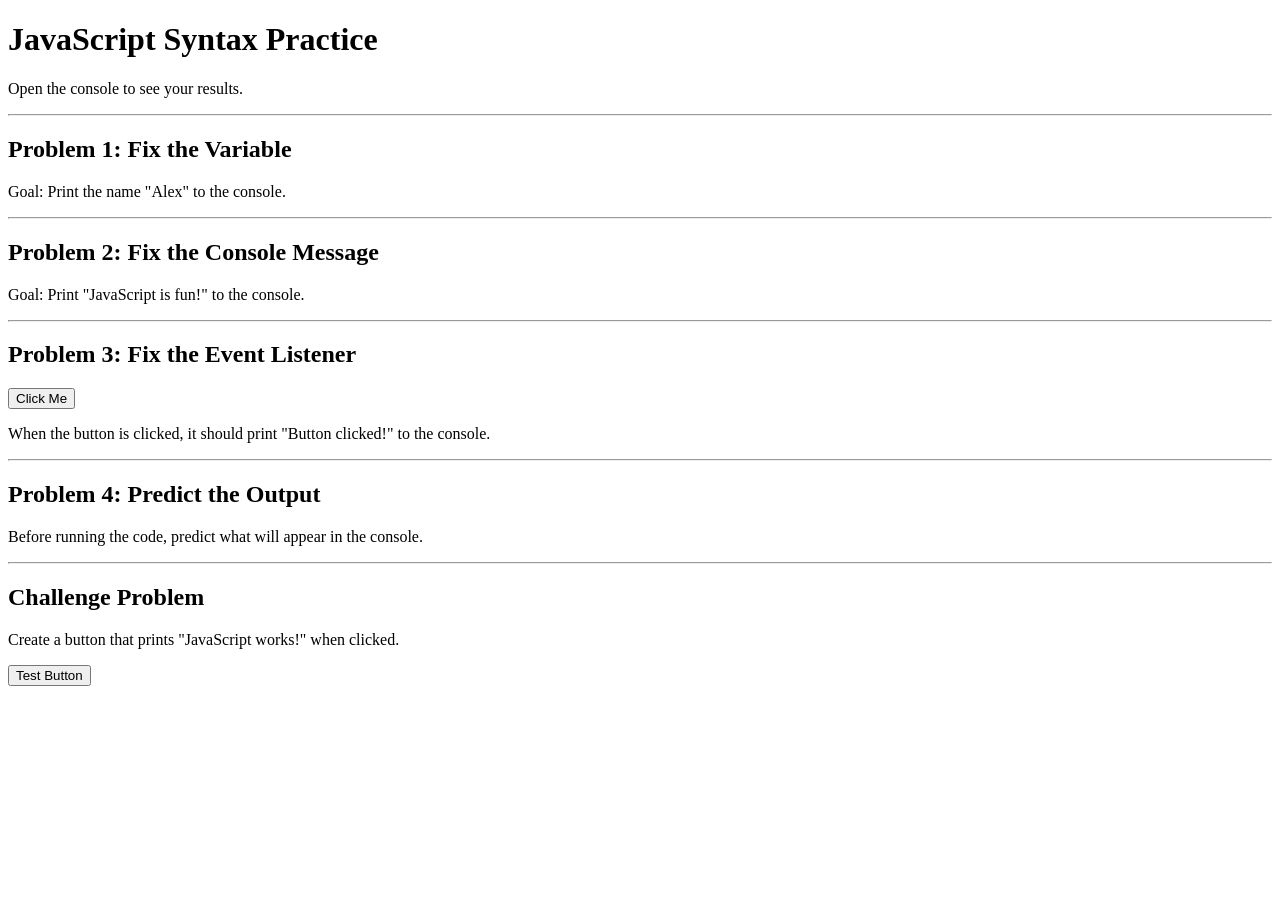
<file: week_nine/04-js-practice/index.html>
<!DOCTYPE html>
<html>
<head>
    <title>JavaScript Practice Activity</title>
</head>

<body>

<h1>JavaScript Syntax Practice</h1>

<p>Open the console to see your results.</p>

<hr>

<h2>Problem 1: Fix the Variable</h2>
<p>Goal: Print the name "Alex" to the console.</p>

<script>

// Fix the error in this code

let name = "Alex";
console.log(name);

</script>

<hr>

<h2>Problem 2: Fix the Console Message</h2>
<p>Goal: Print "JavaScript is fun!" to the console.</p>

<script>

// Fix the syntax error

console.log ("JavaScript is fun"); 

</script>

<hr>

<h2>Problem 3: Fix the Event Listener</h2>

<button class="btn">Click Me</button>

<p>When the button is clicked, it should print "Button clicked!" to the console.</p>

<script>

// Fix the syntax errors

let button = document.querySelector(".btn")

button.addEventListener("click", function(){
console.log("Button clicked!");
});

</script>

<hr>

<h2>Problem 4: Predict the Output</h2>

<p>Before running the code, predict what will appear in the console.</p>

<script>
// creating a variable called score and storing a number vlaue of 10 
let score = 10
// add 5 to 10 = 15 
score = score + 5
//show the value in the console 
console.log(score)

</script>

<hr>

<h2>Challenge Problem</h2>

<p>Create a button that prints "JavaScript works!" when clicked.</p>

<button id="testBtn">Test Button</button>

<script>

let testButton = document.getElementById("testBtn"); 

testButton.addEventListener("click", function(){
    console.log("JavaScript works!"); 
}); 

</script>

</body>
</html>
</file>
<file: week_four/css/styles.css>
/* =========================
   Base styling (not layout)
   ========================= */

/* Activity Two - Explore the CSS Style Ruleset */
body {
  font-family: system-ui, Arial, sans-serif;
  line-height: 1.5;
  margin: 0;
  padding: 16px;
}

.page-header,
.page-footer {
  border: 2px dashed #0dbad4;
  padding: 12px;
  margin-bottom: 16px;
}

.lab-section {
  border: 2px solid #ddd;
  padding: 16px;
  margin: 16px 0;
}

code {
  background: #f2f2f2;
  padding: 2px 6px;
  border-radius: 4px;
}

/* =========================
     SECTION 1: Selector types
     ========================= */

/* Activity Three - Selector Types */

/* Element selector */

p {
  color : #333; 
}

/* Contextual selector (descendant)  - look up combinators on mdn web docs */

article > p {
  color: #1a5fb4; 
}

/* Pseudo-class: first paragraph of its type */
p:hover {
  color: red; 
}

/* Class selector */
.note {
  color:#ff598f; 
}

/* Attribute selector */

article[data-role="student"] {
  background-color: #BADA55; 
}

/* ID selector (strongest so far) */

#special-note {
  color: #ff3800;
}

/* Pseduo - Element */
article p:first-of-type::before {
  content: "FIRST PARAGRAPH";
  color: #000; 
}


/* Focus Questions 

        1.) How many different CSS rules are applied to the first paragraph?
        (List them by selector type.)

        2.) Which rules are crossed out in DevTools, and which ones are active?
        What does a crossed-out rule indicate?

        3.) Predicting Before Explaining

        4.) Before inspecting, which rule do you think should control the text color? Why?
        What information did you use to make that prediction?

        5.) If two rules change the same property (for example, color), why doesn’t the browser apply both?

*/


/* ==============================
     SECTION 2: Cascade & Specificity
     ============================== */

/* Activity #4 - Which Seletor Will Win */

/* ROUND ONE/ Q1 - What colour will the element be? */

/* Element selector */

p {
  color: #BADA55; 
}

#q1 {
  color: red;
}

.quiz-item {
  color: blue; 
}


#q1 {
  color : red;
}

.quiz-item {
  color:blue;
}
/* ROUND TWO/ Q2 - What background colour will the element have? */

.quiz-item {
  background-color: #C0FFEE; 
}

.highlight {
  background-color: #BADA55; 
}

/* ROUND THREE/ Q3 - What colour will the element be? */

p[data-level="hard"] {
  background-color: red; 
}

.quiz-item {
  background-color: orange; 
}


/* =========================
     SECTION 3: Box model (form)
     ========================= */

/* Activity #5 - Exolore the Box Model */

.signup-form {
  margin-top: 12px;
}

/* Visualize the box */

.form-box {
  display:block; 
  border: 2px dashed red; 
  padding-bottom: 20px;  
  margin: 100px 30px 40px 10px; 

}

/* Each field becomes a visible block with spacing */
.field {
  display: block;
  border: 2px dashed #aaa;
  padding: 10px;
  margin: 10px 0; 
}

.field span {
  display: inline-block;
  margin-bottom: 6px;
  font-weight: 600;
}

/* Inputs/selects: give visible borders so students can inspect sizing */
.field input,
.field select {
  width: 100%; 
  border: 2px solid #999; 
  padding: 10px; 
  box-sizing: border-box;
  border-radius: 2px; 
}

/* Primary button */
.primary {
  font-weight: 700;
}

/* Focus Questions
  1) In DevTools, click the fieldset (.form-box). What are its margin, border, padding, and content sizes?
  2) Increase padding on .form-box in styles.css. What changes visually?
  3) Where is the space coming from between form fields — margin or padding? Identify the exact rule.
  4) Add a border to .field input and use DevTools to find the exact box size.
*/
</file>
<file: week_eight/01-warm_up_quest/styles.css>
/* Basic page styling */
body {
    font-family: Arial, Helvetica, sans-serif;
    text-align: center;
    margin: 0;
    padding: 2rem;
    background: #f4f4f4;
    box-sizing: border-box; 
}

h1 {
    margin-bottom: 2rem;
}

/* Card styling */
.card {
    height: 150px;
    font-size: 4rem;
    font-weight: bold;
    color: white;
    display: flex;
    justify-content: center;
    align-items: center;
}

.card1 {
    background: #ff595e;
}

.card2 {
    background: #ffca3a;
}

.card3 {
    background: #8ac926;
}

.card4 {
    background: #1982c4;
}

.card5 {
    background: #6a4c93;
}

.card6 {
    background: #ff7f50;
}

/* Your Solution Here */ 

/* OPTION ONE - FLEXBOX - GOOD */ 

/*.container {
    display: flex; 
    flex-wrap: wrap; 
    gap: 1rem; 
}

.card {
    width:32%; 
}*/ 

/* OPTION TWO - GRID - BETTER */ 

.container {
    display: grid;
    grid-template-columns: repeat(3, 1fr); 
    gap: 1rem; 
}
</file>
<file: week_eight/02-super-quick-grid-demo/main.css>
/* Base Styles */ 
* {
    box-sizing: border-box;
  }
  
  body {
    margin: 0;
    font-family: system-ui, -apple-system, Segoe UI, Roboto, Arial, sans-serif;
    line-height: 1.6;
    background: #f5f7fb;
    color: #111;
  }

  .grid-container {
    width: 90%; 
    margin: 0 auto; 
    /* ADD GRID STYLES HERE */
  
    display: grid;  
    /* grid-template-columns */ 
    grid-template-columns: 2fr 1fr; 
    grid-template-areas: 
    "header header"
    "article aside" 
    "footer footer"
  }

  header{
    background-color: #333; 
    color: #FFF; 
    padding: 1rem;
    text-align:center; 
    /*what grid line the grid item starts at */ 
    /*grid-column-start: 1;*/ 
    /* what grid line the grid item ends at */ 
    /*grid-column-end: 3; 
    /*short hand */ 
    grid-column: 1/3; 
    grid-area: header; 
  }

  footer {
    background-color: #333; 
    color: #FFF; 
    padding: 1rem;
    text-align:center;
    /*grid-column: 1/3; */ 
    grid-area: footer; 
  }

  article {
    background-color: #4FB286;
    padding: 1rem; 
    /*grid-column: 1/2;*/ 
    grid-area: article; 
  }

  aside {
    background-color: #50FFB1; 
    padding: 1rem; 
    /*grid-column:2/3; */ 
    grid-area: aside; 
  }

  aside a {
    color: #333; 
  }
</file>
<file: week_eight/03-super_quick_media_query/styles.css>
body {
  font-family: Arial, sans-serif;
  text-align: center;
  padding: 2rem;
}

/* MOBILE FIRST (default styles) */
.container {
  display: flex;
  flex-direction: column;
  /* stacked vertically */
  gap: 1rem;
}

.box {
  background: steelblue;
  color: white;
  padding: 2rem;
  font-size: 2rem;
}

/* MEDIA QUERIES HERE */

@media (min-width: 700px) {

  body {
    background-color: #BADA55;
  }

  .container {
    flex-direction: row; 
  }

}
</file>
<file: week_five/intro/styles.css>
/* The Challenge 
I wanted my page heading (h1) to be #BADA55, but it keeps showing up a different colour.
😩Help! What’s going on?

Your task is to:
    - Figure out which CSS rule is winning
    - Explain why it wins
    - Fix the issue without deleting any CSS
*/

body {
    color: #222;
    font-family: Arial, sans-serif;
  }
  
  .site-header h1.page-title,
  h2 {
    color: #BADA55;  
  }
  
  .site-header h1 {
    color: orange;
  }
  
  .page-title {
    color: blue;
  }
  
  .intro {
    background: #eee;
    padding: 1rem;
  }
  
  .intro h2 {
    color: purple;
  }
</file>
